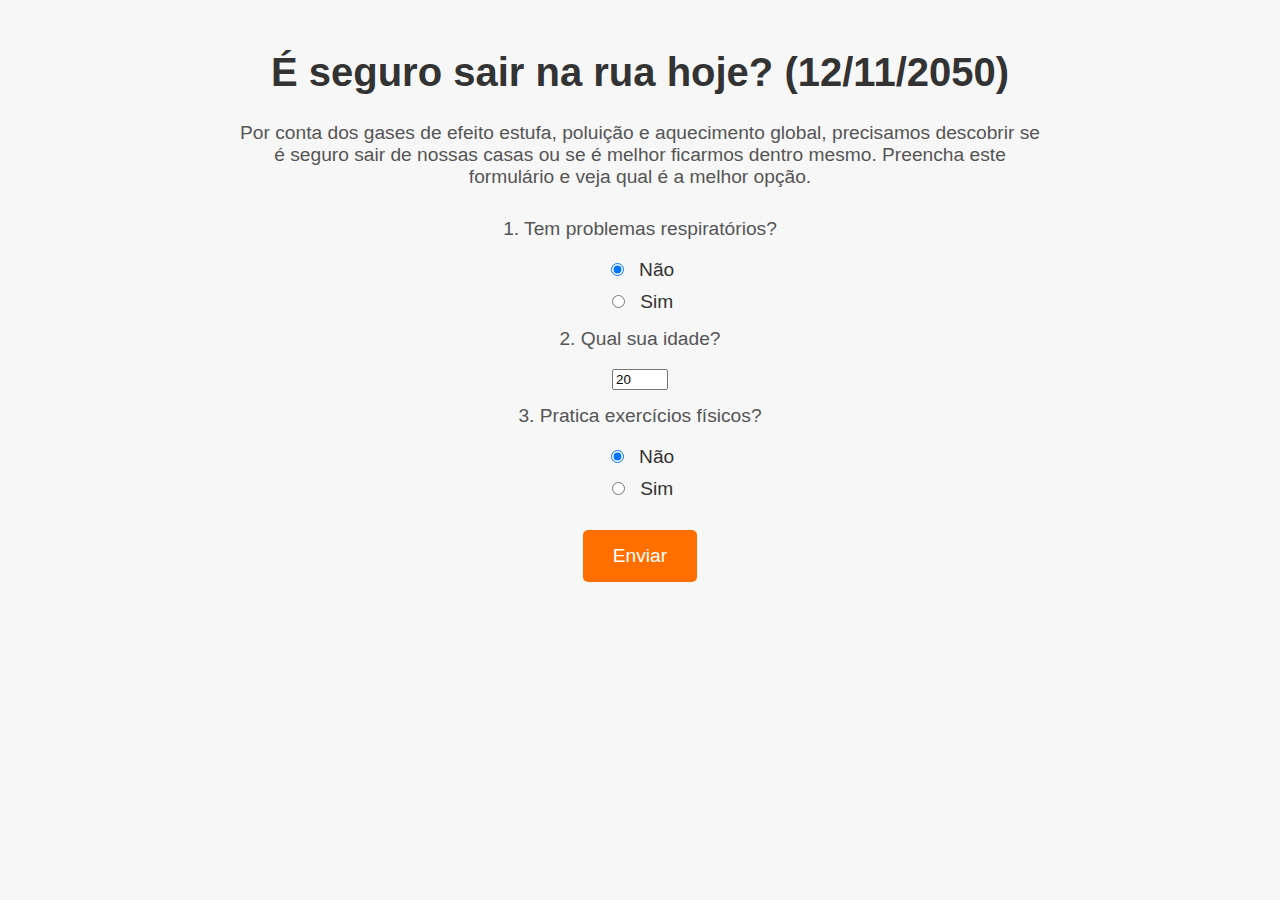
<file: paginas/index.html>
<!DOCTYPE html>
<html lang="pt-br">
<head>
    <meta charset="UTF-8">
    <meta name="viewport" content="width=device-width, initial-scale=1.0">
    <title>Previsão do Tempo</title>
    <link rel="stylesheet" href="../styles/main.css">
    <script src="../js/script.js" defer></script>
</head>
<body>
    <div class="container">
        <h1>É seguro sair na rua hoje? (12/11/2050)</h1>
        
        <p>Por conta dos gases de efeito estufa, poluição e aquecimento global, precisamos descobrir se é seguro sair de nossas casas ou se é melhor ficarmos dentro mesmo. Preencha este formulário e veja qual é a melhor opção.</p>
        
        <form id="formulario">
            <p>1. Tem problemas respiratórios?</p>
            <label><input type="radio" name="respiratorio" value=0 checked> Não</label>
            <label><input type="radio" name="respiratorio" value=1> Sim</label>
            
            <p>2. Qual sua idade?</p>
            <input type="number" name="idade" min="1" max="99" value="20">
            
            <p>3. Pratica exercícios físicos?</p>
            <label><input type="radio" name="exercicio" value=0 checked> Não</label>
            <label><input type="radio" name="exercicio" value=1> Sim</label>
            
            <button type="submit">Enviar</button>
        </form>
    </div>
</body>
</html>
</file>
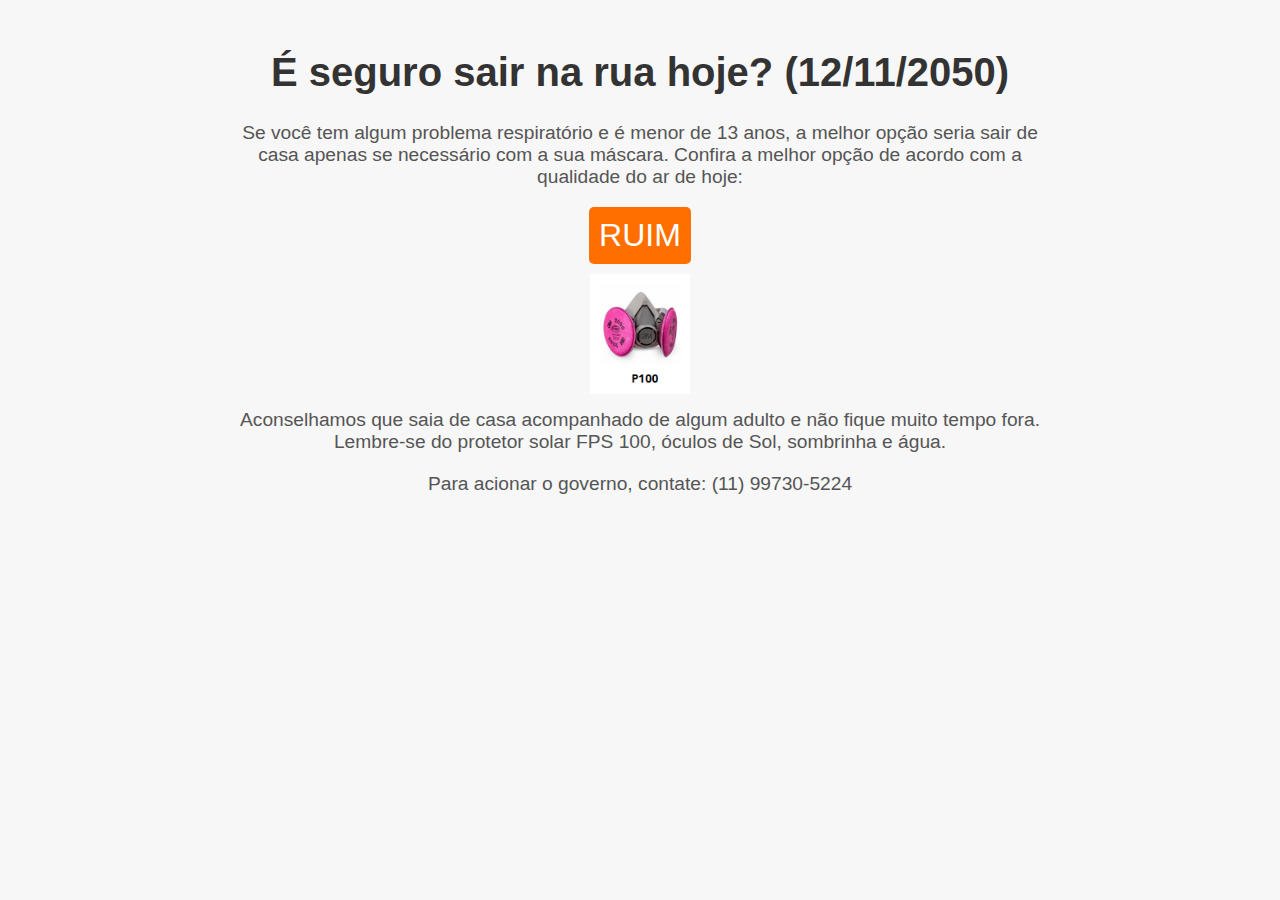
<file: paginas/pagina2.html>
<!DOCTYPE html>
<html lang="pt-br">
<head>
    <meta charset="UTF-8">
    <meta name="viewport" content="width=device-width, initial-scale=1.0">
    <title>Previsão do Tempo</title>
    <link rel="stylesheet" href="../styles/main.css">
</head>
<body>
    <div class="container">
        <h1>É seguro sair na rua hoje? (12/11/2050)</h1>
        
        <p>Se você tem algum problema respiratório e é menor de 13 anos, a melhor opção seria sair de casa apenas se necessário com a sua máscara. Confira a melhor opção de acordo com a qualidade do ar de hoje:</p>
        
        <div class="resultado">
            <div class="qualidade-ar ruim">RUIM</div>
            <img src="../imgs/p100.png" alt="Máscara recomendada" class="mask-image">
        </div>

        <p>Aconselhamos que saia de casa acompanhado de algum adulto e não fique muito tempo fora. Lembre-se do protetor solar FPS 100, óculos de Sol, sombrinha e água.</p>

        <p>Para acionar o governo, contate: (11) 99730-5224</p>
    </div>
</body>
</html>
</file>
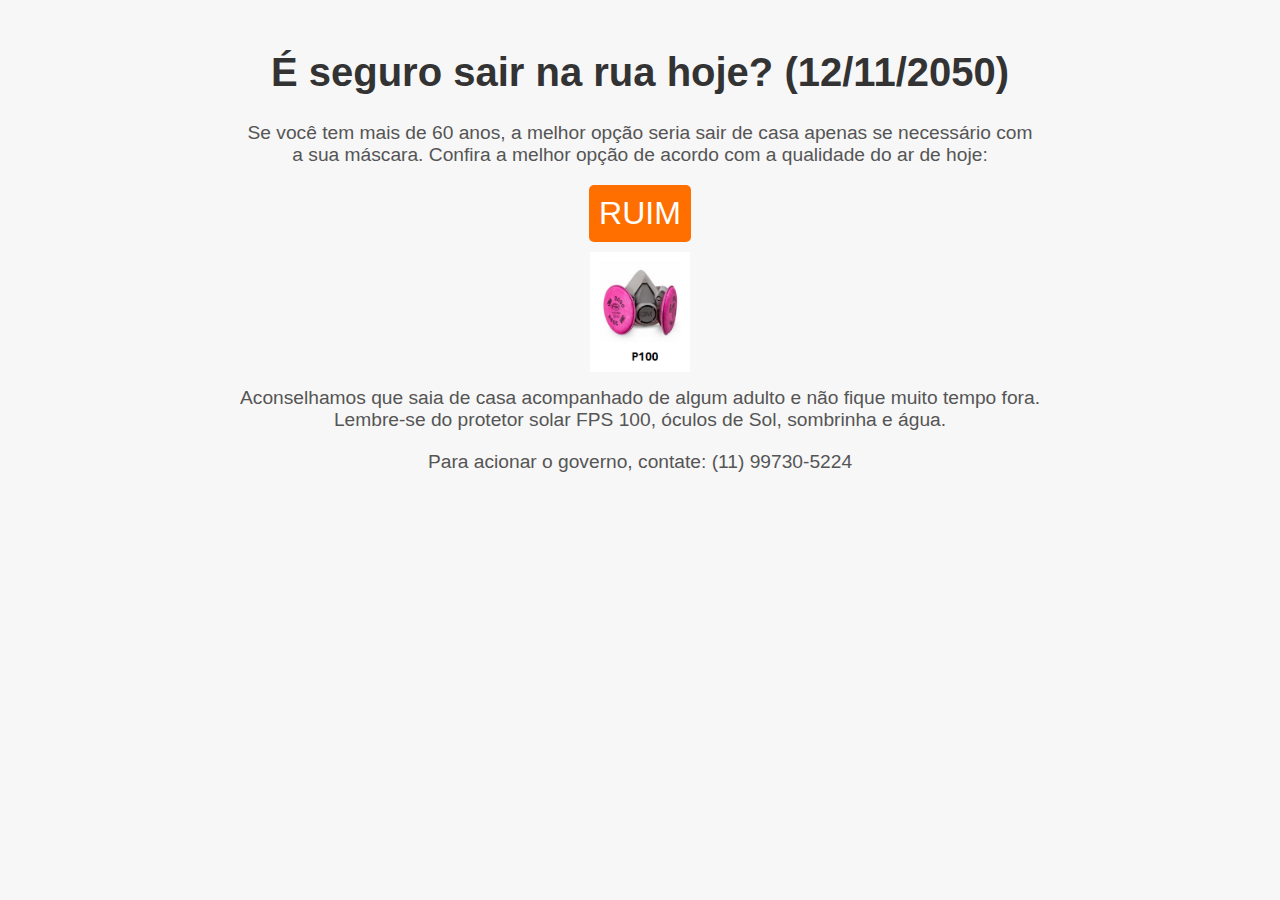
<file: paginas/pagina3.html>
<!DOCTYPE html>
<html lang="pt-br">
<head>
    <meta charset="UTF-8">
    <meta name="viewport" content="width=device-width, initial-scale=1.0">
    <title>Previsão do Tempo</title>
    <link rel="stylesheet" href="../styles/main.css">
</head>
<body>
    <div class="container">
        <h1>É seguro sair na rua hoje? (12/11/2050)</h1>
        
        <p>Se você tem mais de 60 anos, a melhor opção seria sair de casa apenas se necessário com a sua máscara. Confira a melhor opção de acordo com a qualidade do ar de hoje:</p>
        
        <div class="resultado">
            <div class="qualidade-ar ruim">RUIM</div>
            <img src="../imgs/p100.png" alt="Máscara recomendada" class="mask-image">
        </div>

        <p>Aconselhamos que saia de casa acompanhado de algum adulto e não fique muito tempo fora. Lembre-se do protetor solar FPS 100, óculos de Sol, sombrinha e água.</p>

        <p>Para acionar o governo, contate: (11) 99730-5224</p>
    </div>
</body>
</html>
</file>
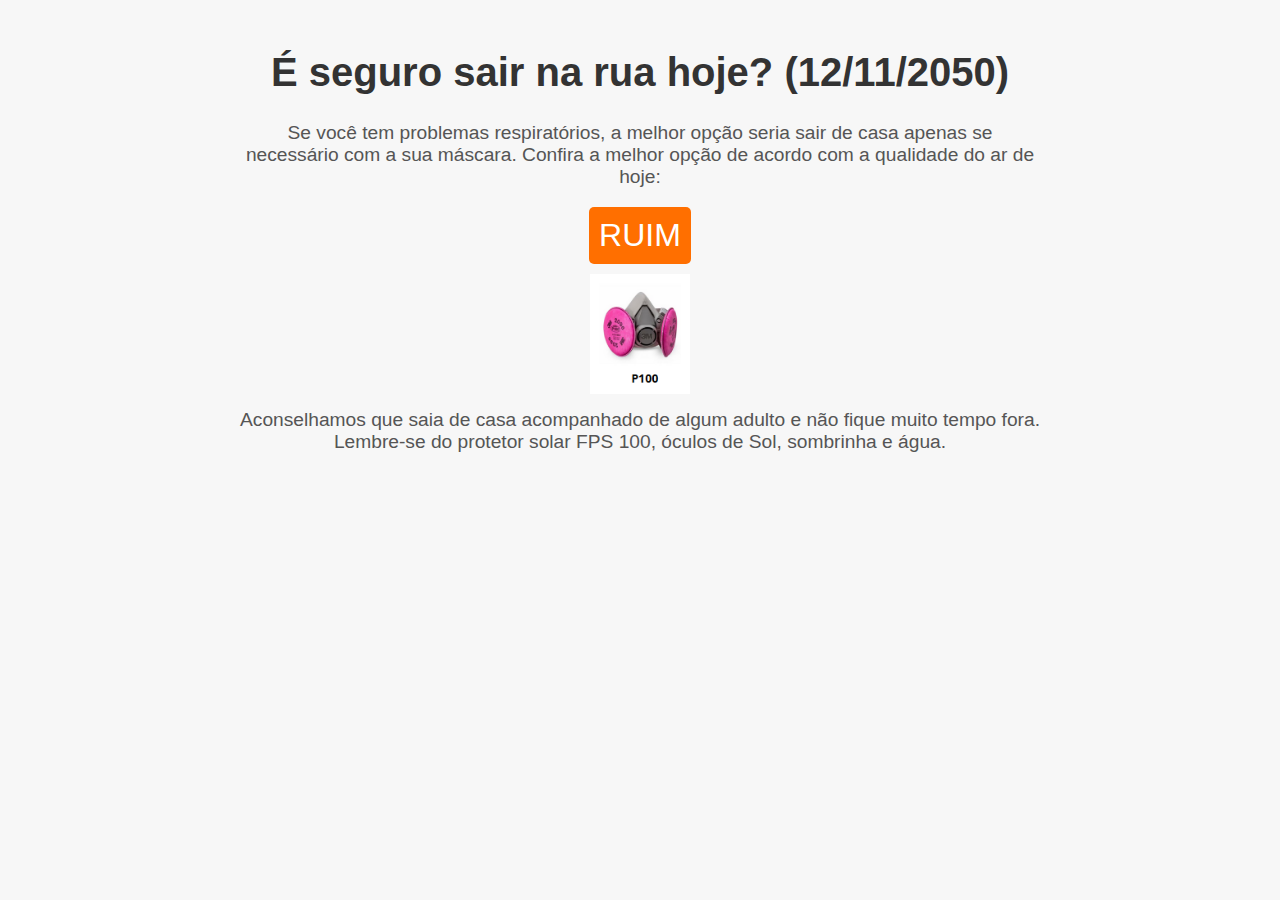
<file: paginas/pagina4.html>
<!DOCTYPE html>
<html lang="pt-br">
<head>
    <meta charset="UTF-8">
    <meta name="viewport" content="width=device-width, initial-scale=1.0">
    <title>É seguro sair na rua hoje? (12/11/2050)</title>
    <link rel="stylesheet" href="../styles/main.css">
</head>
<body>
    <div class="container">
        <h1>É seguro sair na rua hoje? (12/11/2050)</h1>
        <p>Se você tem problemas respiratórios, a melhor opção seria sair de casa apenas se necessário com a sua máscara. Confira a melhor opção de acordo com a qualidade do ar de hoje:</p>
        
        <div class="resultado">
            <div class="qualidade-ar ruim">RUIM</div>
            <img src="../imgs/p100.png" alt="Máscara recomendada" class="mask-image">
        </div>

        <p>Aconselhamos que saia de casa acompanhado de algum adulto e não fique muito tempo fora. Lembre-se do protetor solar FPS 100, óculos de Sol, sombrinha e água.</p>
    </div>
</body>
</html>
</file>
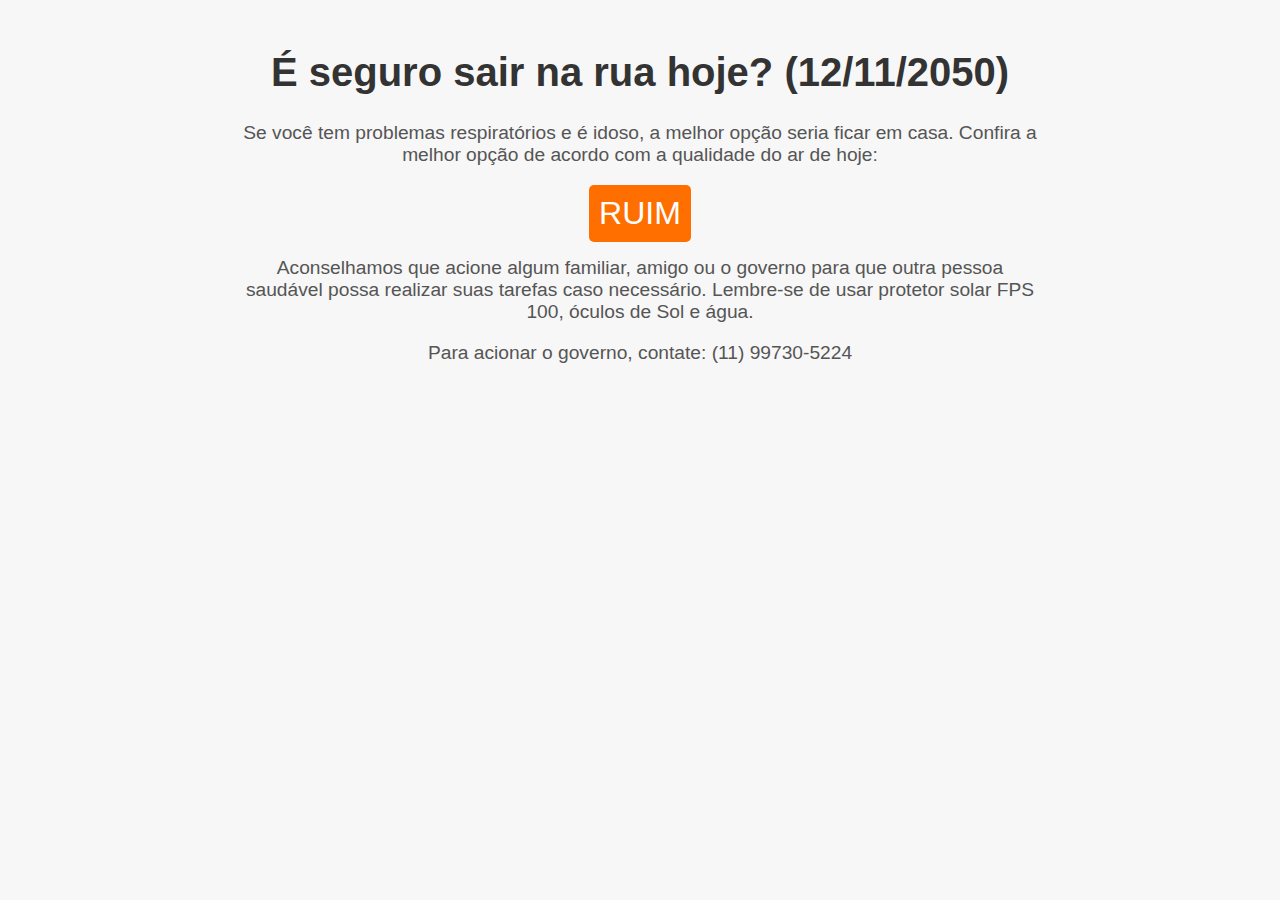
<file: paginas/pagina5.html>
<!DOCTYPE html>
<html lang="pt-br">
<head>
    <meta charset="UTF-8">
    <meta name="viewport" content="width=device-width, initial-scale=1.0">
    <title>Previsão do Tempo</title>
    <link rel="stylesheet" href="../styles/main.css">
</head>
<body>
    <div class="container">
        <h1>É seguro sair na rua hoje? (12/11/2050)</h1>
        
        <p>Se você tem problemas respiratórios e é idoso, a melhor opção seria ficar em casa. Confira a melhor opção de acordo com a qualidade do ar de hoje:</p>
        
        <div class="resultado">
            <div class="qualidade-ar ruim">RUIM</div>
        </div>

        <p>Aconselhamos que acione algum familiar, amigo ou o governo para que outra pessoa saudável possa realizar suas tarefas caso necessário. Lembre-se de usar protetor solar FPS 100, óculos de Sol e água.</p>

        <p>Para acionar o governo, contate: (11) 99730-5224</p>
    </div>
</body>
</html>
</file>
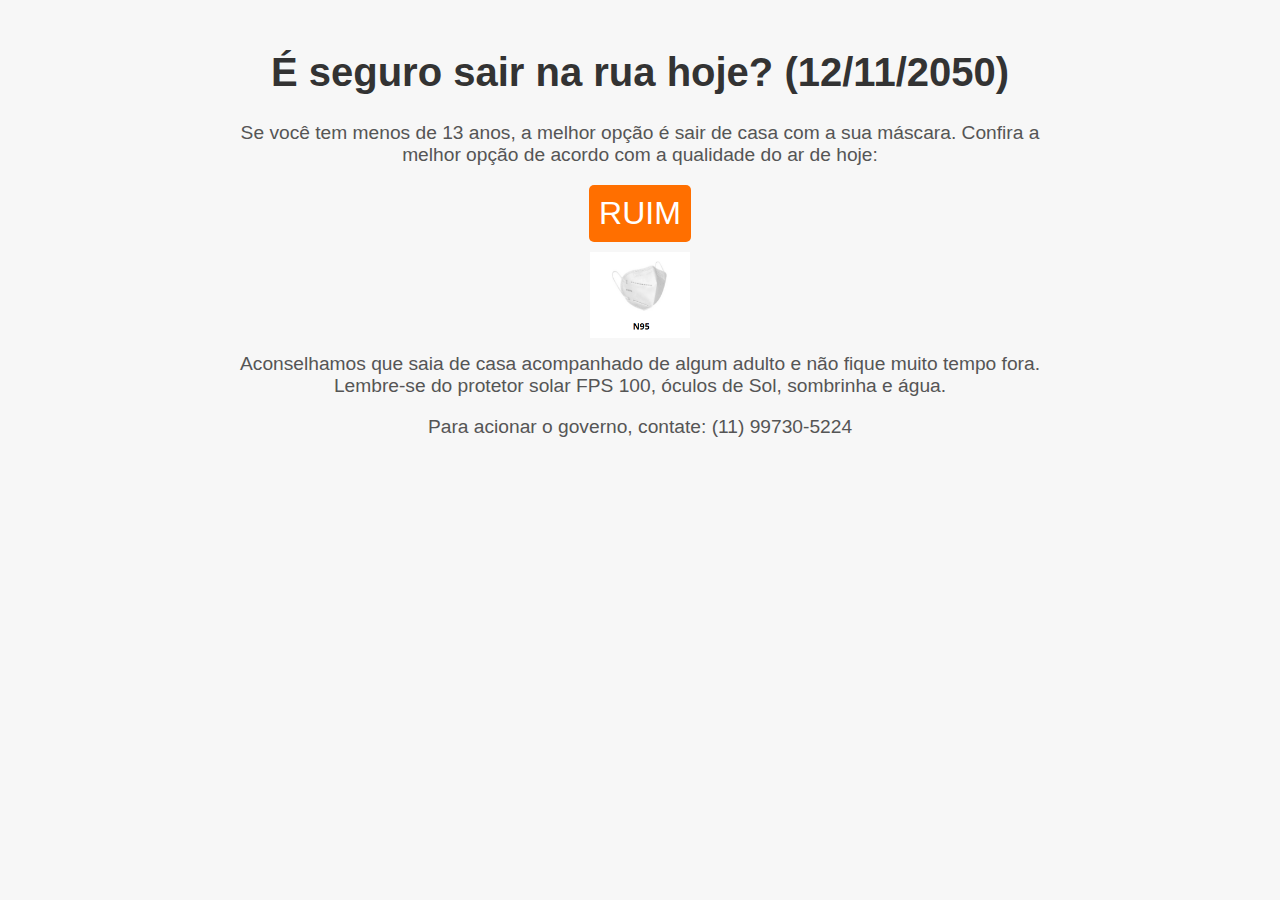
<file: paginas/pagina6.html>
<!DOCTYPE html>
<html lang="pt-br">
<head>
    <meta charset="UTF-8">
    <meta name="viewport" content="width=device-width, initial-scale=1.0">
    <title>Previsão do Tempo</title>
    <link rel="stylesheet" href="../styles/main.css">
</head>
<body>
    <div class="container">
        <h1>É seguro sair na rua hoje? (12/11/2050)</h1>
        
        <p>Se você tem menos de 13 anos, a melhor opção é sair de casa com a sua máscara. Confira a melhor opção de acordo com a qualidade do ar de hoje:</p>
        
        <div class="resultado">
            <div class="qualidade-ar ruim">RUIM</div>
            <img src="../imgs/n95.png" alt="Máscara recomendada" class="mask-image">
        </div>

        <p>Aconselhamos que saia de casa acompanhado de algum adulto e não fique muito tempo fora. Lembre-se do protetor solar FPS 100, óculos de Sol, sombrinha e água.</p>

        <p>Para acionar o governo, contate: (11) 99730-5224</p>
    </div>
</body>
</html>
</file>
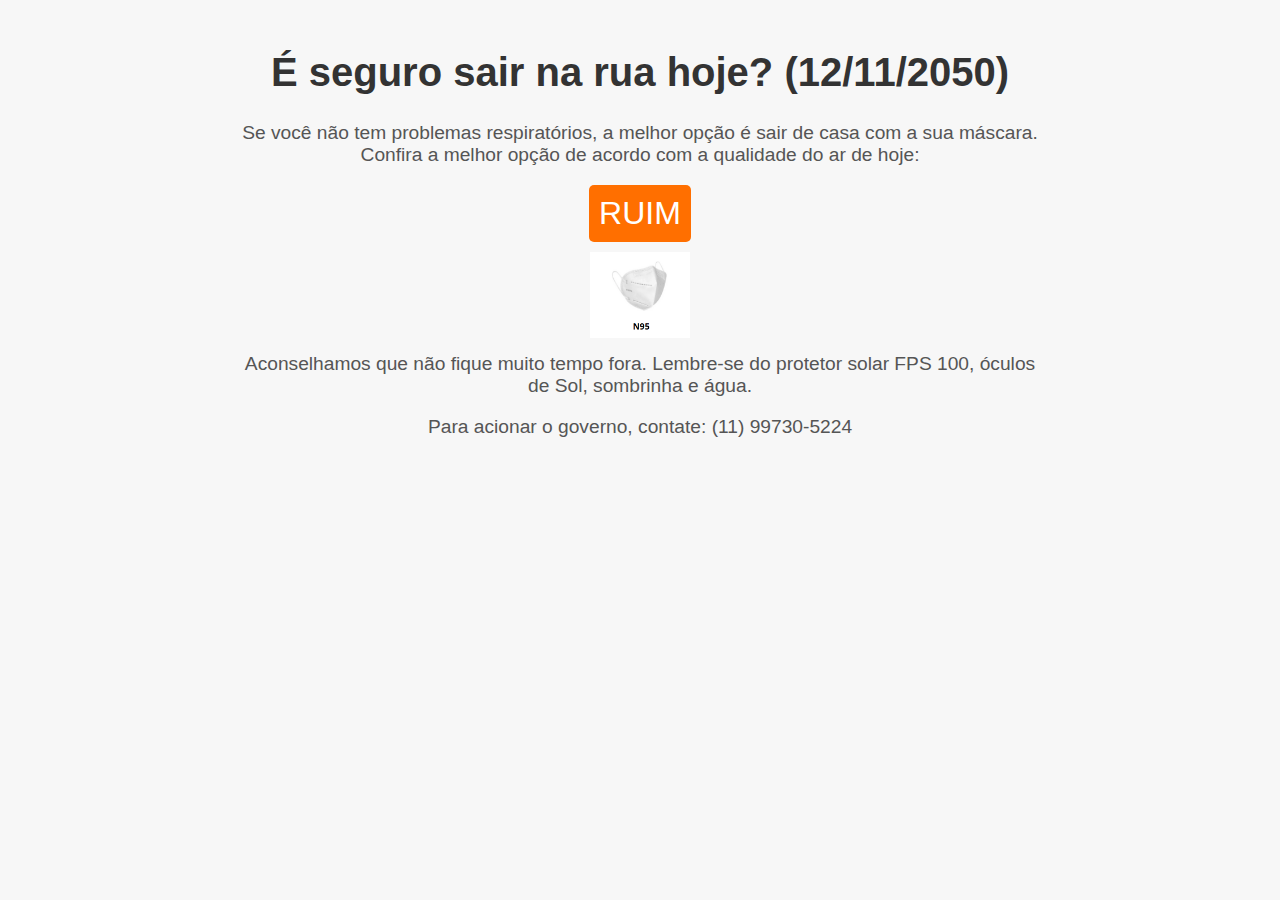
<file: paginas/pagina7.html>
<!DOCTYPE html>
<html lang="pt-br">
<head>
    <meta charset="UTF-8">
    <meta name="viewport" content="width=device-width, initial-scale=1.0">
    <title>Previsão do Tempo</title>
    <link rel="stylesheet" href="../styles/main.css">
</head>
<body>
    <div class="container">
        <h1>É seguro sair na rua hoje? (12/11/2050)</h1>
        
        <p>Se você não tem problemas respiratórios, a melhor opção é sair de casa com a sua máscara. Confira a melhor opção de acordo com a qualidade do ar de hoje:</p>
        
        <div class="resultado">
            <div class="qualidade-ar ruim">RUIM</div>
            <img src="../imgs/n95.png" alt="Máscara recomendada" class="mask-image">
        </div>

        <p>Aconselhamos que não fique muito tempo fora. Lembre-se do protetor solar FPS 100, óculos de Sol, sombrinha e água.</p>

        <p>Para acionar o governo, contate: (11) 99730-5224</p>
    </div>
</body>
</html>
</file>
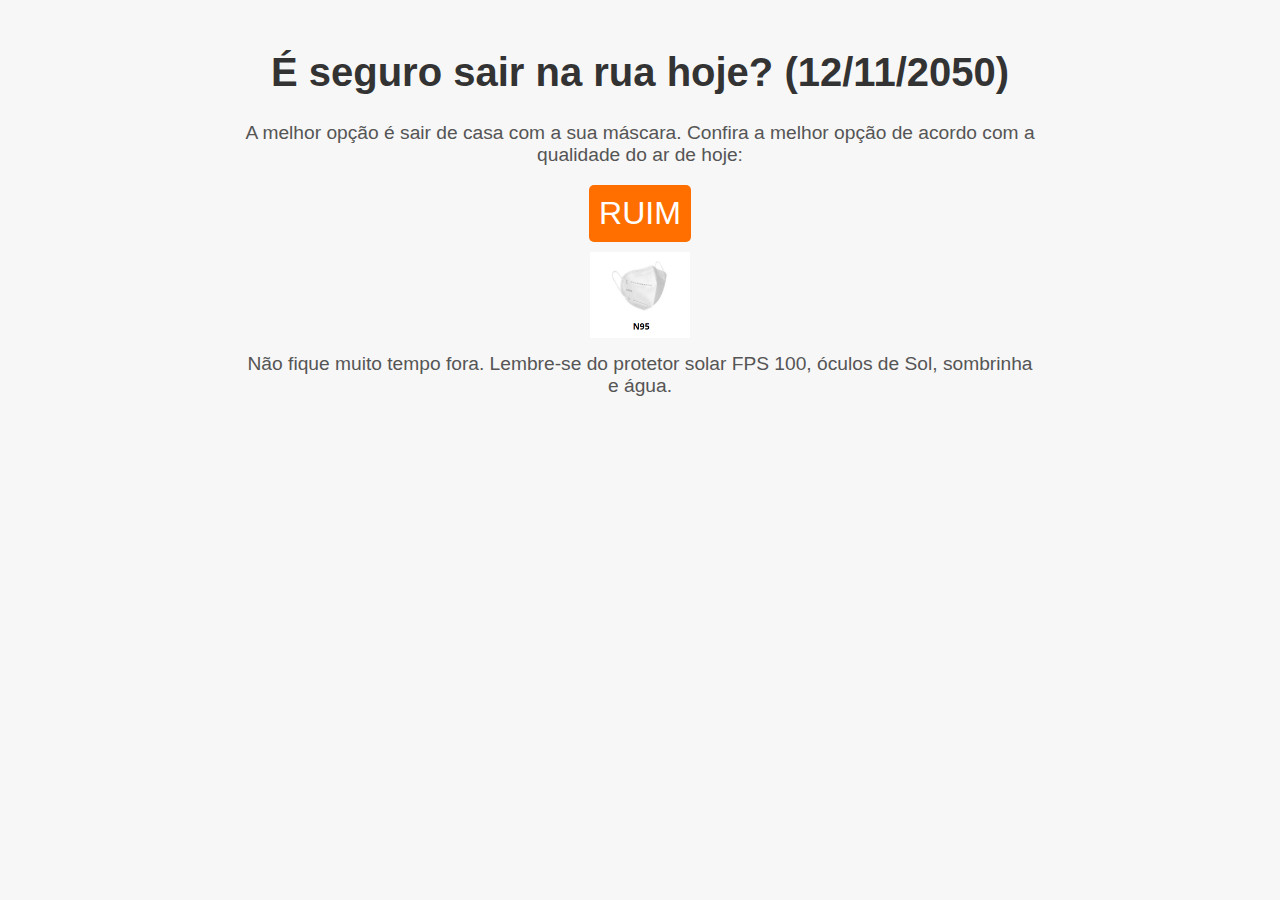
<file: paginas/pagina8.html>
<!DOCTYPE html>
<html lang="pt-br">
<head>
    <meta charset="UTF-8">
    <meta name="viewport" content="width=device-width, initial-scale=1.0">
    <title>Previsão do Tempo</title>
    <link rel="stylesheet" href="../styles/main.css">
</head>
<body>
    <div class="container">
        <h1>É seguro sair na rua hoje? (12/11/2050)</h1>
        
        <p>A melhor opção é sair de casa com a sua máscara. Confira a melhor opção de acordo com a qualidade do ar de hoje:</p>
        
        <div class="resultado">
            <div class="qualidade-ar ruim">RUIM</div>
            <img src="../imgs/n95.png" alt="Máscara recomendada" class="mask-image">
        </div>

        <p>Não fique muito tempo fora. Lembre-se do protetor solar FPS 100, óculos de Sol, sombrinha e água.</p>
    </div>
</body>
</html>
</file>
<file: styles/main.css>
/* Estilo Geral */
body {
    font-family: Arial, sans-serif;
    background-color: #f7f7f7;
    margin: 0;
    padding: 0;
}

.container {
    width: 80%;
    max-width: 800px;
    margin: 50px auto;
    text-align: center;
}

h1 {
    font-size: 2.5em;
    color: #333;
}

h2 {
    font-size: 2em;
    margin-top: 20px;
    color: #333;
}

p {
    font-size: 1.2em;
    color: #555;
    margin-top: 15px;
}

.resultado {
    display: flex;
    flex-direction: column; /* Empilhar os itens verticalmente */
    align-items: center;    /* Centralizar horizontalmente */
    justify-content: center; /* Centralizar verticalmente dentro da div, se necessário */
    margin-top: 10px;       /* Espaço acima da div */
    text-align: center;     /* Alinhar textos no centro */
}

.qualidade-ar {
    font-size: 2em;
    padding: 10px;
    display: inline-block;
    background-color: #ff6f00;
    color: white;
    border-radius: 5px;
}

.mask-image {
    width: 100px;
    margin-top: 10px;
}

form {
    margin-top: 30px;
}

label {
    font-size: 1.2em;
    color: #333;
    margin-bottom: 10px;
    display: block;
}

input[type="radio"] {
    margin-right: 10px;
}

button {
    background-color: #ff6f00;
    color: white;
    padding: 15px 30px;
    border: none;
    border-radius: 5px;
    font-size: 1.2em;
    cursor: pointer;
    margin-top: 20px;
}

button:hover {
    background-color: #e65c00;
}
</file>
